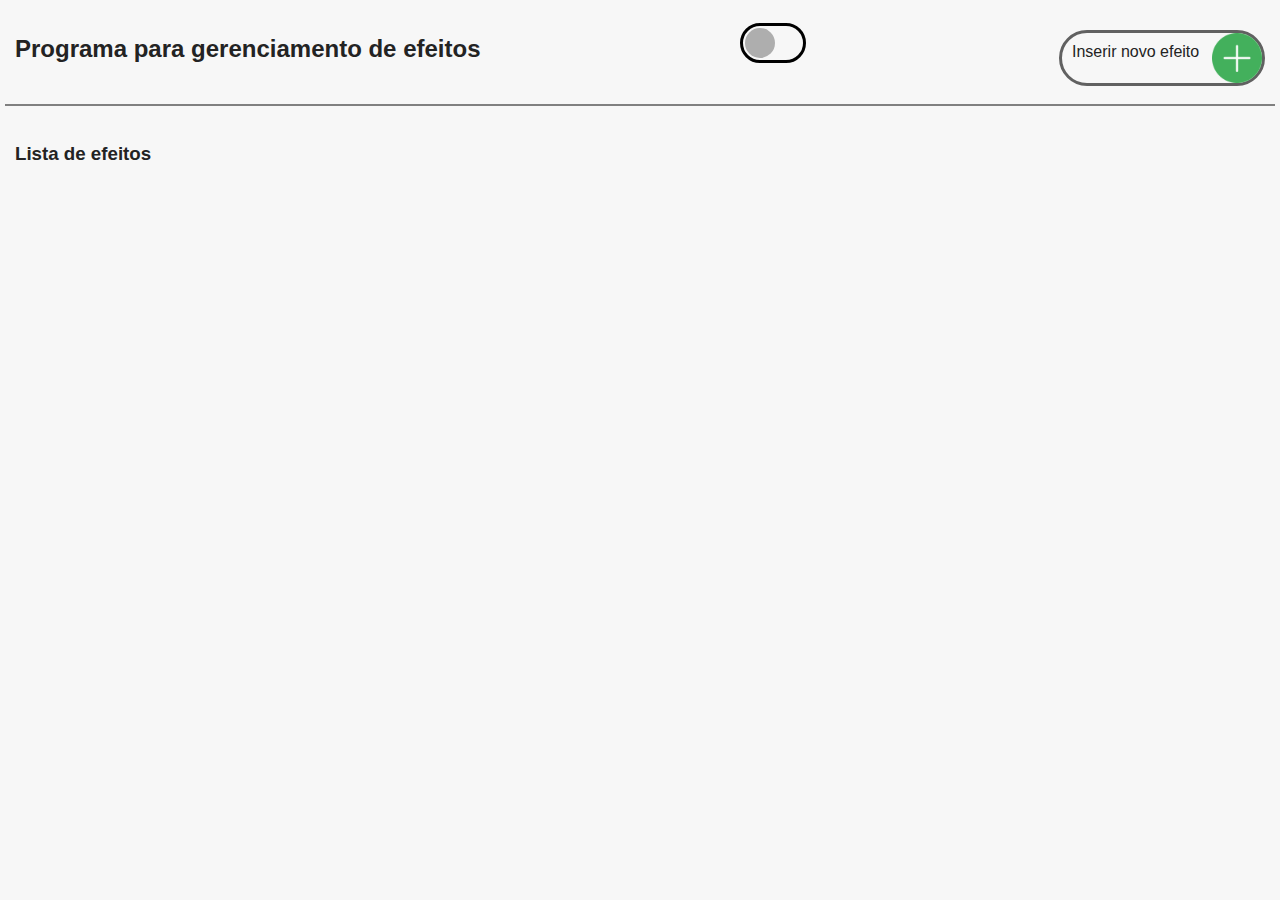
<file: index.html>
<!DOCTYPE html>
<html lang="pt-BR">
    <head>
        <script src="./scripts/controllers/effectController.js"></script>
        <script src="./scripts/components/effectComponent.js"></script>
        <link rel="stylesheet" href="./styles/style.css"/>
        <meta charset="UTF-8">
    </head>
    <body>
        <div class="container ">    
            <div class="row text-align-last-justify">
                <div class="col">
                    <h2>Programa para gerenciamento de efeitos</h2>
                </div>
                <div class="col">
                    <div id="toggle">
                        <input type="checkbox">
                        <label for="toggle"></label>
                    </div>                    
                </div>
                <div class="col">
                    <a href="./Pages/edit.html">
                        <div id="btn-insert" class="insert-button">
                            <div class="col">
                                <label>Inserir novo efeito</label>
                            </div>
                            <img class="button" src="./contents/imgs/plus.png">
                        </div>
                    </a>
                </div>
            </div>
            <hr>
            <div class="row">
                <div class="col">
                    <h3>Lista de efeitos</h3>
                </div>
            </div>
            <div class="row center" id="effects">
                
            </div>
        </div>
    </body>
    <footer>
        <script src="./scripts/index.js"></script>      
        <script src="./scripts/base/theme.js"></script>      
    </footer>
</html>
</file>
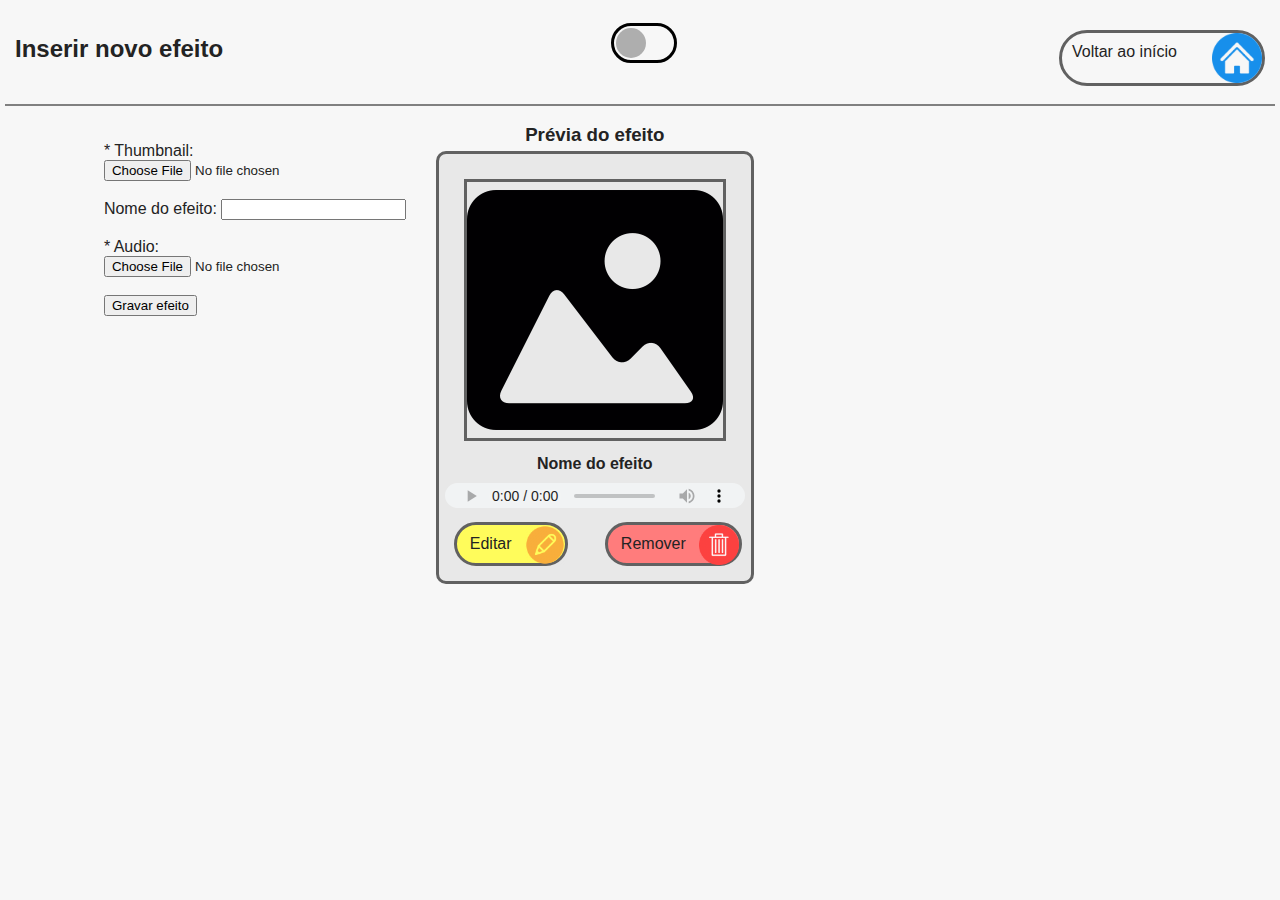
<file: Pages/edit.html>
<!DOCTYPE html>
<html lang="pt-BR">
    <head>
        <script src="../scripts/base/utils.js"></script>
        <script src="../scripts/controllers/effectController.js"></script>
        <script src="../scripts/entities/effect.js"></script>
        <link rel="stylesheet" href="../styles/style.css"/>
        <meta charset="UTF-8">
    </head>
    <body>
        <div class="container">    
            <div class="row text-align-last-justify">
                <div class="col">
                    <h2>Inserir novo efeito</h2>
                </div>
                <div class="col">
                    <div id="toggle">
                        <input type="checkbox">
                        <label for="toggle"></label>
                    </div>                    
                </div>
                <div class="col">
                    <a href="../index.html">
                        <div id="btn-insert" class="insert-button">
                            <div class="col">
                                <label>Voltar ao início</label>
                            </div>
                            <img src="../contents/imgs/home.png">
                        </div>
                    </a>
                </div>
            </div>
            <hr>
            <div class="row">
                <div class="v-align-top col space-line">
                    <label>* Thumbnail: </label>
                    <input type="file" id="thumbFile" value="Thumb do efeito" accept="image/jpg, image/jpeg, image/png"/><br>
                    <label>Nome do efeito: </label><input type="text" id="txtName"><br>
                    <label>* Audio: </label>
                    <input type="file" id="audioFile" value="Efeito de audio" accept="audio/mp3, audio/wav, audio/ogg"/><br>
                    <input type="button" value="Gravar efeito" onclick="uploadEffect()"/>
                </div>
                <div class="col center">
                    <h3 class="title">Prévia do efeito</h3>
                    <div class="row" id="card">
                        <div class="col center card">
                            <img class="thumb" src="../contents/imgs/bg-img.png" id="img">
                            <h4 id="name">Nome do efeito</h4> 
                            <audio controls="controls" id="player"></audio>
                            <div class="row text-align-last-justify">
                                <div class="col">
                                    <div class="edit-button">
                                        <div class="col">
                                            <label>Editar</label>
                                        </div>
                                        <img src="../contents/imgs/edit.png">
                                    </div>
                                </div>
                                <div class="col">
                                    <div class="delete-button">
                                        <div class="col">
                                            <label>Remover</label>
                                        </div>
                                        <img src="../contents/imgs/remove.png">
                                    </div>
                                </div>
                            </div>
                        </div>
                    </div>
                </div>
            </div>
        </div>
    </body>
    <footer>
        <script src="../scripts/editPage.js"></script>
        <script src="../scripts/base/theme.js"></script>
    </footer>
</html>
</file>
<file: styles/style.css>
:root {
    --white: #f7f7f7;
    --black: #232323;
    --black100: #000000;
    --white100: #ffffff;
    --gray:#616161;
    --gray-cloud: #e8e8e8;
    --gray-iron: #171717;
    --gold: #8a7e00;
    --garnet: #660000;
    --red:#ff7c7c;
    --yellow: #fffc5b;

    --time-transition-theme: 0.5s;

    --text: var(--black);
    --border: var(--gray);
    --card: var(--gray-cloud);
    --background:var(--white);
    --edit:var(--yellow);
    --delete:var(--red)
}
html,body{
    height: 100%;
}

body{
    display: flex;
    margin: 0px;
}

a{
    text-decoration: none;
}

.container{
    width: 100%;
    height: auto;
    padding: 5px;
    align-self: auto;
    color: var(--text);
    background-color: var(--background);
    transition: background-color var(--time-transition-theme)  ease;
    font-family: 'Segoe UI', Tahoma, Geneva, Verdana, sans-serif;
}

.container hr{
    border-style: solid;
}

.row{
    width: 100%;
    height: auto;
    align-content: center;
    align-content: space-between;
}
.col{
    width: auto;
    height: auto;
    margin: 5px;
    padding: 5px;
    display: inline-block;
    color: var(--text);   
}
.center{
    text-align: center;
}

.thumb{
    object-fit: cover;
    width: 256px;
    height: 256px;
    margin-top: 20px;
    margin-right: 20px;
    margin-left: 20px;
    border-style: solid;
    border-color: var(--border);
}
.v-align-top{
    vertical-align:top;
}
.title{
    margin:0px;
    font-family: 'Segoe UI', Tahoma, Geneva, Verdana, sans-serif
}

.space-line{
    white-space: pre-wrap;
}

.card{
    background-color: var(--card);
    color: var(--white);
    border-radius: 10px;
    border-color: var(--border);
    border-style: solid;
    transition: background-color var(--time-transition-theme) ease;
}

.card h4{
    margin:10px;
    color:var(--text);
}
.card audio{
    height: 25px;
    
}
.w-100{
    width: 100%;
}

.text-align-last-justify{
    text-align-last: justify;
}

.insert-button{
    width: 200px;
    height: 50px;
    border-radius: 3em;
    border-style: ridge;
    background-color: transparent;
    border-color: var(--border);
    border-style: solid;
    color:var(--white);
    text-align-last: auto;
    font-family: 'Segoe UI', Tahoma, Geneva, Verdana, sans-serif;
    cursor: pointer;
}

.insert-button label{
    cursor: pointer;
}

.insert-button img{
    width: 50px;
    height: 50px;
    float: right;
} 

.edit-button{
    width: 100%;
    border-radius: 3em;
    background-color: var(--edit);
    border-style: solid;
    border-color: var(--border);
    text-align-last: auto;
    font-family: 'Segoe UI', Tahoma, Geneva, Verdana, sans-serif;
    cursor: pointer;
    color: var(--text);
}

.edit-button img{
    width: 40px;
    height: 40px;
    float: right;
}

.edit-button label{
    cursor: pointer;
}

.delete-button{
    width: 100%;
    height: 100%;
    border-radius: 3em;
    background-color: var(--delete);
    border-style: solid;
    border-color: var(--border);
    text-align-last: auto;
    font-family: 'Segoe UI', Tahoma, Geneva, Verdana, sans-serif;
    cursor: pointer;
    color: var(--text);
}

.delete-button img{
    width: 40px;
    height: 40px;
    float: right;
}

.delete-button label{
    cursor: pointer;
}

#toggle label {
    display: inline-block;
    position: relative;
    width: 60px;
    height: 34px;
  }
  
#toggle input[type="checkbox"] {
    display: none;
  }
  
#toggle label:before {
    content: "";
    display: block;
    position: absolute;
    top: 0;
    left: 0;
    width: 100%;
    height: 100%;
    background-color: transparent;
    border-style: solid;
    border-color: var(--black100);
    border-radius: 34px;
  }
  
#toggle label:after {
    content: "";
    display: block;
    position: absolute;
    top: 5px;
    left: 5px;
    width: 30px;
    height: 30px;
    background-color: rgb(174, 174, 174);
    border-radius: 50%;
    transition: transform var(--time-transition-theme)  ease;
  }
  
#toggle input:checked + label:before {
    background-color: transparent;
    border-color: var(--white100);
    border-style: solid;
  }
  
#toggle input:checked + label:after {
    transform: translateX(26px);
  }
</file>
